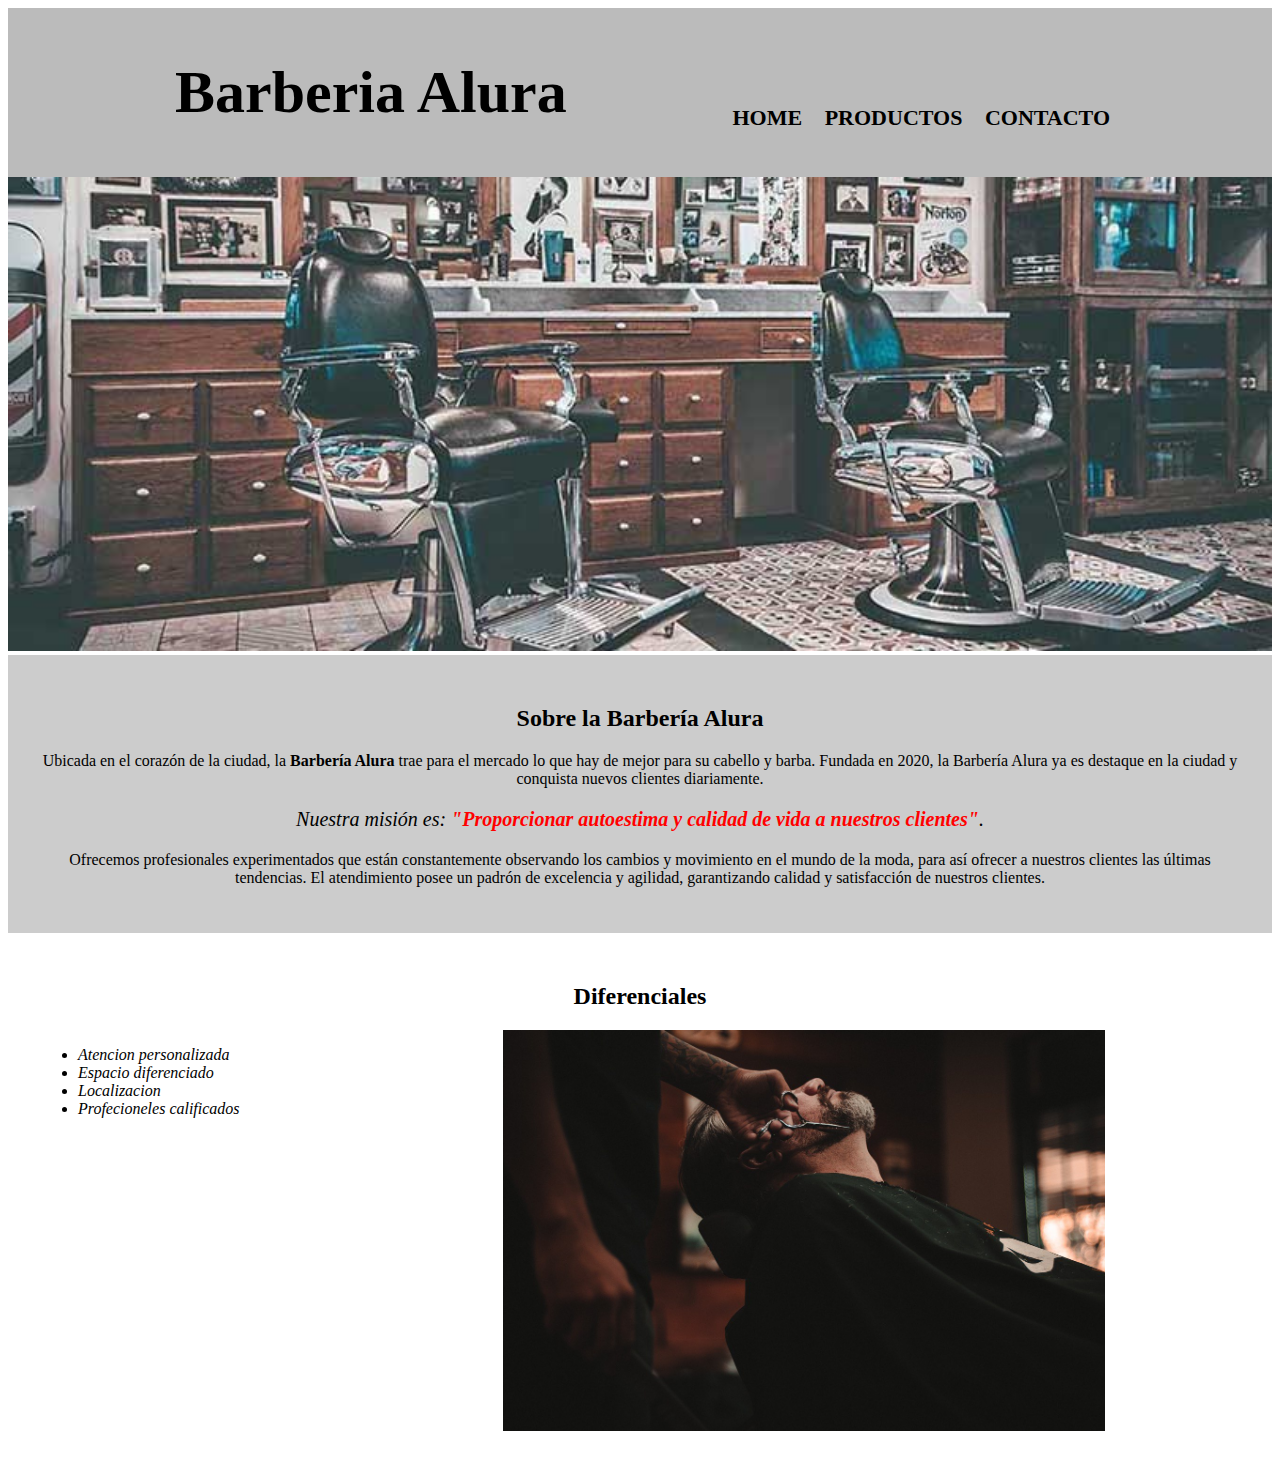
<file: index.html>
<!DOCTYPE html>
<html lang="es">
<head>
    <meta charset="UTF-8">
    <meta name="viewport" content="width=device-width, initial-scale=1.0">
    <title>Barberia Alura</title>
    
   <link rel="stylesheet" href="styles-home.css">
</head>
<body>

    <header>
       
        <div class="caja">
            <h1 class="title-principal">Barberia Alura</h1>
            <nav>
                <ul>
                    <li ><a href="index.html">Home</a></li>
                    <li><a href="productos.html">Productos</a></li>
                    <li><a href="contacto.html">Contacto</a></li>
                </ul>
            </nav>
        </div>
    </header>
    <img  id="banner"  src="./images/banner.jpg" alt="banner">
    <div class="principal">
        <h2 class="titulo-centralizado">Sobre la Barbería Alura</h2>
    
        <p >Ubicada en el corazón de la ciudad, la <strong>Barbería Alura</strong> trae para el mercado lo que hay de mejor para su cabello y barba. Fundada en 2020, la Barbería Alura ya es destaque en la ciudad y conquista nuevos clientes diariamente. 
        </p>
        <p id="mision"><em>Nuestra misión es: <strong>"Proporcionar autoestima y calidad de vida a nuestros clientes"</strong>.</em></p>
        <p >Ofrecemos profesionales experimentados que están constantemente observando los cambios y movimiento en el mundo de la moda, para así ofrecer a nuestros clientes las últimas tendencias. El atendimiento posee un padrón de excelencia y agilidad, garantizando calidad y satisfacción de nuestros clientes. </p>
    </div>
   <div class="diferenciales">
        <h2 class="titulo-centralizado">Diferenciales</h2>
        
        <ul class="caja-items">
            <li class="items">Atencion personalizada</li>
            <li class="items">Espacio diferenciado</li>
            <li class="items">Localizacion</li>
            <li class="items">Profecioneles calificados</li>
        </ul>
        <img src="./images/diferenciales.jpg" alt="" class="imagenDiferenciales">
   </div>
</body>
</html>
</file>
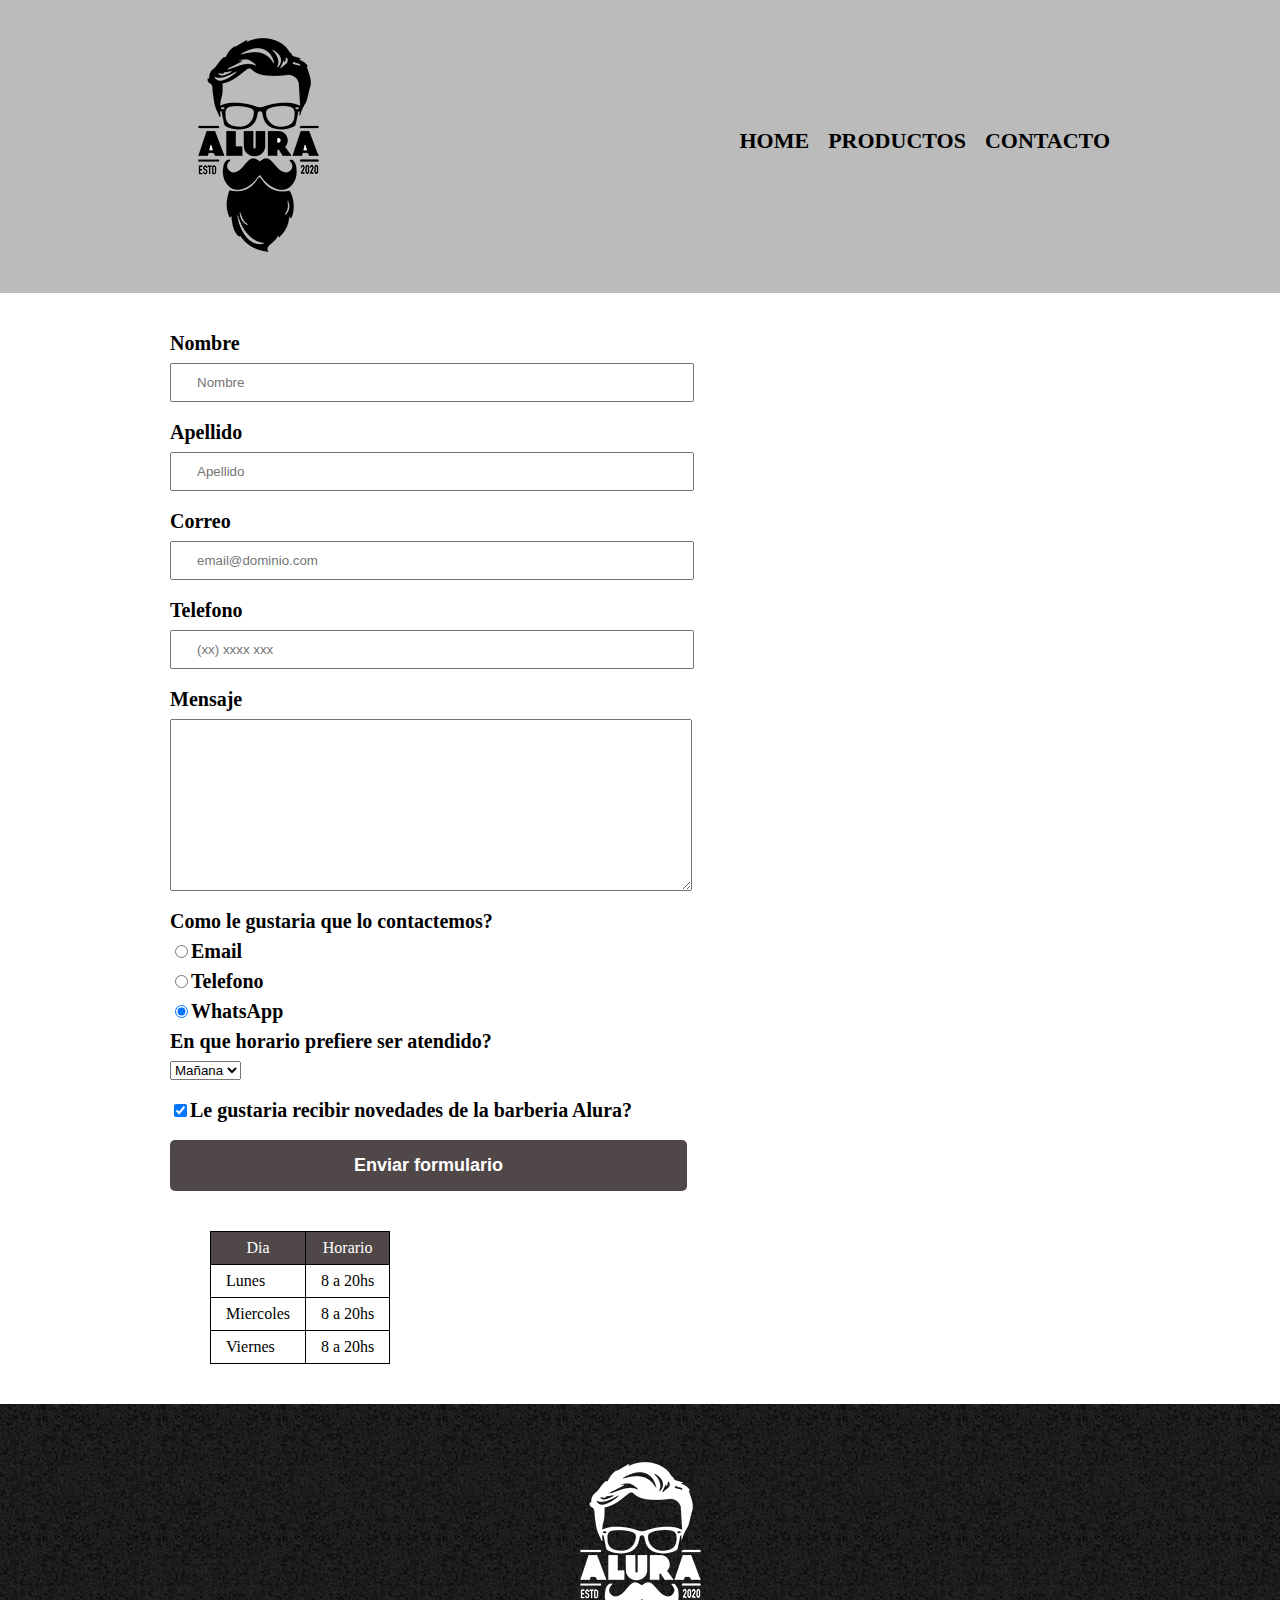
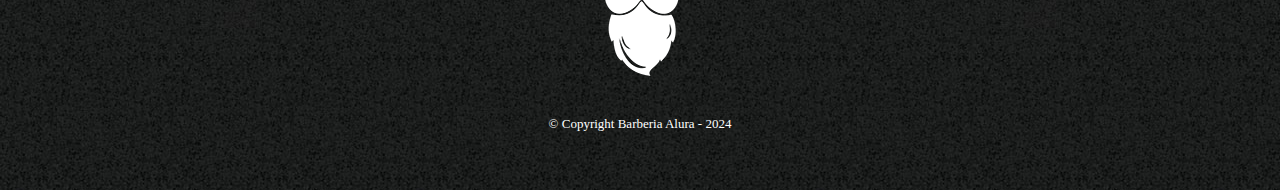
<file: contacto.html>
<!DOCTYPE html>
<html lang="en">
<head>
    <meta charset="UTF-8">
    <meta name="viewport" content="width=device-width, initial-scale=1.0">
    <title>Contacto-Barberia Alura</title>
    <link rel="stylesheet" href="reset.css">
    <link rel="stylesheet" href="styles.css">
</head>
<body>
    <header>
        <div class="caja">
            <h1><img src="./images/logo.png" alt="logo barberia"></h1>
        <nav>
        <ul>
            <li ><a href="index.html">Home</a></li>
            <li><a href="productos.html">Productos</a></li>
            <li><a href="contacto.html">Contacto</a></li>
        </ul>
        </nav>
        </div>
    </header>
    <main>
        <form>
            <label for="nombre"> Nombre</label>
            <input type="text" id="nombre" class="input-padron" placeholder="Nombre" required>

            <label for="apellido">Apellido</label>
            <input type="text" id="apellido" class="input-padron" placeholder="Apellido" required>

            <label for="correo">Correo</label>
            <input type="email" id="correo" class="input-padron" placeholder="email@dominio.com" required>

            <label for="telefono">Telefono</label>
            <input type="tel" id="telefono" class="input-padron" placeholder="(xx) xxxx xxx" required>
            
            <label for="mensaje">Mensaje</label>
            <textarea name="text" id="mensaje" cols="70" rows="10"></textarea>

            <fieldset>
                <legend>Como le gustaria que lo contactemos?</legend>
            
                <label for="radio-email"><input type="radio" name="contacto" value="email" id="radio-email">Email</label>
                
    
                <label for="radio-telefono"> <input type="radio" name="contacto"  value="telefono" id="radio-telefono">Telefono</label>
               
    
                <label for="radio-whatsapp"><input type="radio" name="contacto"  value="whatsapp" id="radio-whatsapp" checked>WhatsApp</label>
                
    
            </fieldset>
            <fieldset>
                <legend>En que horario prefiere ser atendido?</legend>
                    <select name="" id="">
                        <option value="">Mañana</option>
                        <option value="">Tarde</option>
                        <option value="">Noche</option>
                    </select>
                
            </fieldset>
            <label for="" class="checkbox"><input type="checkbox" name="" id="" checked>Le gustaria recibir novedades de la barberia Alura?</label>

            <input type="submit"  value="Enviar formulario" class="submit">
        </form>
        <table>
           <thead>
           <tr>
                <th>Dia</th>
                <th>Horario</th>
            </tr>
           </thead>
            <tbody>
                <tr>
                    <td>Lunes</td>
                    <td>8 a 20hs</td>
                </tr>
                <tr>
                    <td>Miercoles</td>
                    <td>8 a 20hs</td>
                </tr>
                <tr>
                    <td>Viernes</td>
                    <td>8 a 20hs</td>
                </tr>
            </tbody>
        </table>
    </main>
    <footer>
        <img src="./images/logo-blanco.png" alt="logo barberia">
        <p class="copyright">&copy Copyright Barberia Alura - 2024</p>
    </footer>
</body>
</html>
</file>
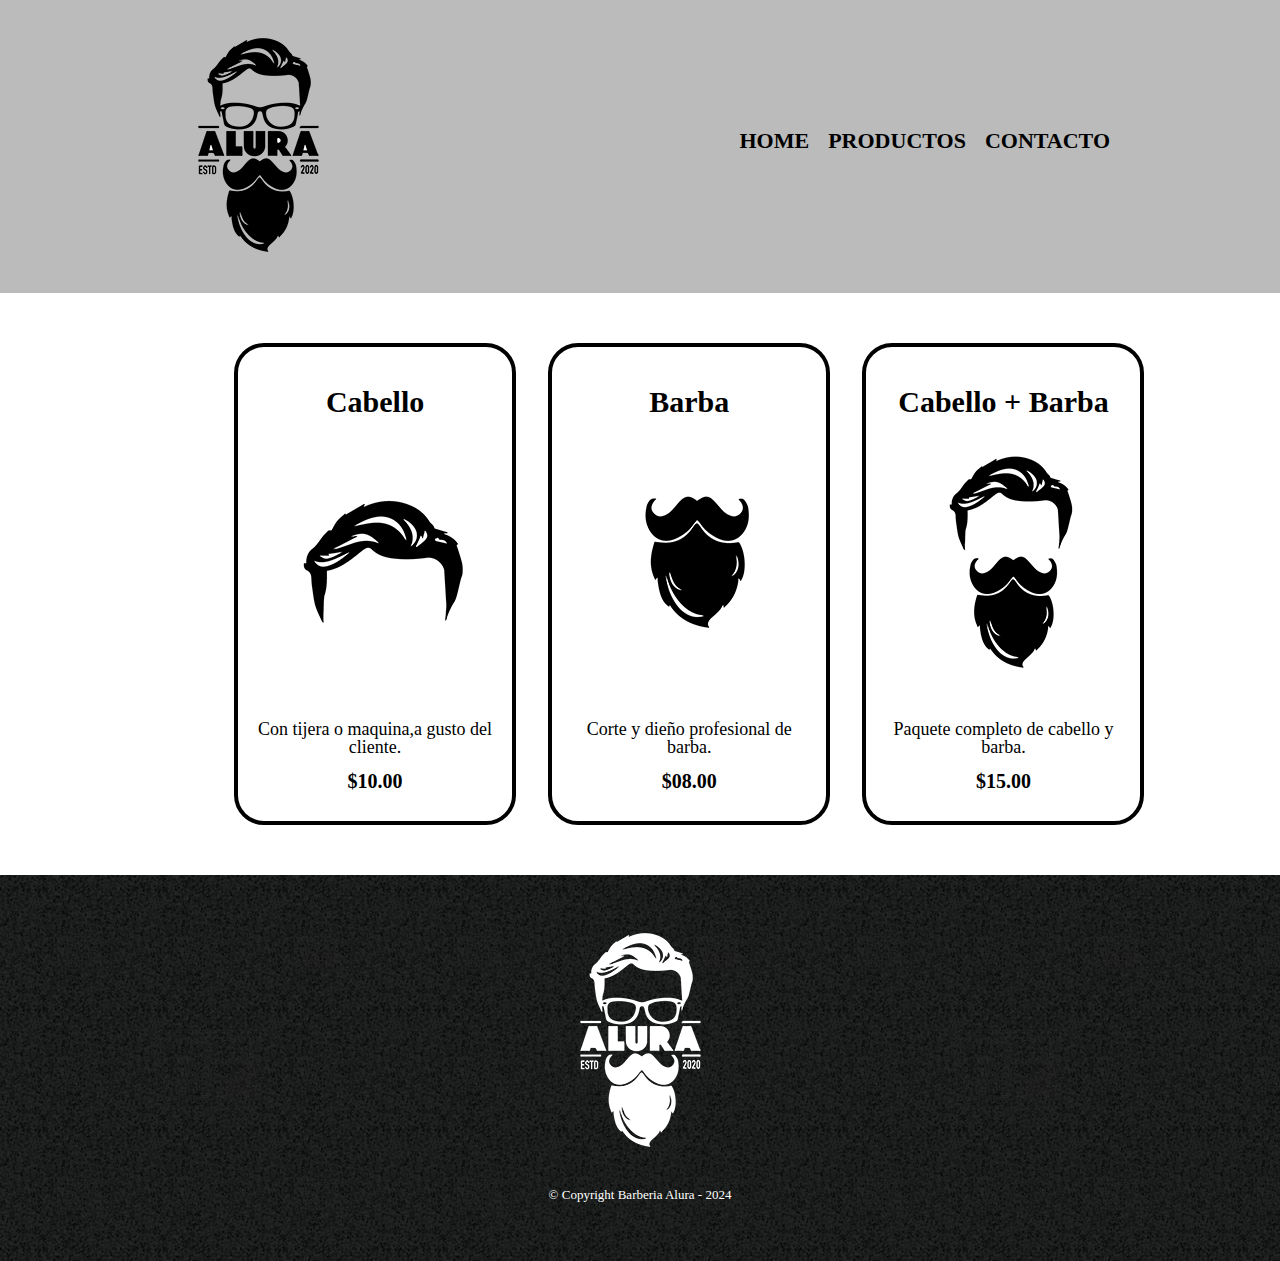
<file: productos.html>
<!DOCTYPE html>
<html lang="en">
<head>
    <meta charset="UTF-8">
    <meta name="viewport" content="width=device-width, initial-scale=1.0">
    <title>Productos-Barberia Alura</title>
    <link rel="stylesheet" href="reset.css">
    <link rel="stylesheet" href="styles.css">
</head>
<body>
    <header>
        <div class="caja">
            <h1><img src="./images/logo.png" alt=""></h1>
        <nav>
        <ul>
            <li ><a href="index.html">Home</a></li>
            <li><a href="productos.html">Productos</a></li>
            <li><a href="contacto.html">Contacto</a></li>
        </ul>
        </nav>
        </div>
    </header>
    <main >
        <ul class="productos">
            <li>
                <h2>Cabello</h2>
                <img src="./images/cabello.jpg" alt="">
                <p class="productos-descripcion">Con tijera o maquina,a gusto del cliente.</p>
                <p class="productos-precio">$10.00</p>
            </li>
            <li>
                <h2>Barba</h2>
                <img src="./images/barba.jpg" alt="">
                <p class="productos-descripcion">Corte y dieño profesional de barba.</p>
                <p class="productos-precio">$08.00</p>
            </li>
            <li>
                <h2>Cabello + Barba</h2>
                <img src="./images/cabello+barba.jpg" alt="">
                <p class="productos-descripcion">Paquete completo de cabello y barba.</p>
                <p class="productos-precio">$15.00</p>
            </li>
        </ul>
    </main>
    <footer>
        <img src="./images/logo-blanco.png" alt="">
        <p class="copyright">&copy Copyright Barberia Alura - 2024</p>
    </footer>
</body>
</html>
</file>
<file: styles-home.css>
header {
    font-size: 30px;
    background-color: #BBBBBB;
    padding: 10px 0;
}
.caja {
    width: 940px;
    position: relative;
    margin: 0 auto;
}
nav {
    position: absolute;
    top: 10px;
    right: 0;
}
nav li { 
    display: inline;
    margin: 0 0 0 15px;
}
nav a {
    text-transform: uppercase;
    color: #000000;
    font-weight: bold;
    font-size: 22px;
    text-decoration: none;
}
nav a:hover {
    color: #c78c19;
    text-decoration: underline;
}
.title-principal{
    padding-left: 5px;
}

#banner{
    width:100%;
}

.principal{
    background: #CCCCCC;
    padding: 30px;
}

.titulo-centralizado{
    text-align: center;
}

p{
    text-align: center;
}

em strong{
    color:red;
}

#mision{
    font-size: 20px;
}

.diferenciales{
    background: #FFFFFF;
    padding: 30px;
}

.items{
    font-style: italic;
}

.caja-items{
    display: inline-block;
    vertical-align: top;
    width: 20%;
    margin-right: 15%;
}

.imagenDiferenciales{
    width: 50%;
}
</file>
<file: styles.css>
header {
    background-color: #BBBBBB;
    padding: 20px 0;
}
.caja {
    width: 940px;
    position: relative;
    margin: 0 auto;
}
nav {
    position: absolute;
    top: 110px;
    right: 0;
}
nav li { 
    display: inline;
    margin: 0 0 0 15px;
}
nav a {
    text-transform: uppercase;
    color: #000000;
    font-weight: bold;
    font-size: 22px;
    text-decoration: none;
}
nav a:hover {
    color: #c78c19;
    text-decoration: underline;
}

main {
    justify-content: space-around;
}
.productos {
    width: 940px;
    margin: 0 auto;
    padding: 50px;
    
}

.productos li {
    display: inline-block;
    text-align: center;
    width: 30%;
    vertical-align: top;
    margin: 0 1.5%;
    padding: 30px 20px;
    box-sizing: border-box;
    border: 4px solid #000000;
    border-radius: 30px;
   
}

.productos li:hover{
    border-color: #c78c19;
}

.productos li:active {
    border-color: #088c19;
    
}
.productos li:hover h2{
    font-size: 33px;
}
li img {
    box-sizing: border-box;
    margin-top: 20px;
}


.productos h2 {
    margin-top: 10px;
    font-size: 30px;
    font-weight: bold;
}

.productos-descripcion {
    font-size: 18px;
    margin-top: 30px;

}

.productos-precio {
    font-size: 20px;
    font-weight: bold;
    margin-top: 15px;
}
footer {
    background: url(./images/bg.jpg);
    text-align: center;
    padding: 40px;
    
}

.copyright {
    color: #FFFFFF;
    font-size: 13px;
    margin: 20px;
}

main {
    width: 940px;
    margin: 0 auto;
}

form {
    margin: 40px 0;
}
form label, form legend{
    display: block;
    font-size: 20px;
    font-weight: bold;
    margin: 0 0 10px;
}

.input-padron, form textarea {
    display: block;
    width: 50%;
    margin: 0 0 20px;
    padding: 10px 25px;
}

.checkbox {
    margin: 20px 0;
}
.submit {
    width: 55%;
    padding: 15px 0;
    font-size: 18px;
    font-weight: bold;
    color: white;
    background: #504848;
    border-radius: 5px;
    border: none;
    cursor: pointer;
    transition: 1s all;
}

.submit:hover {
    background: #5862ec;
    transform: scale(1.2); 
}
table {
    margin: 40px 40px;
}
thead {
    background: #504848;
    color: #FFFFFF;
}
td, th {
    border: 1px solid #000000;
    padding: 8px 15px;
}
</file>
